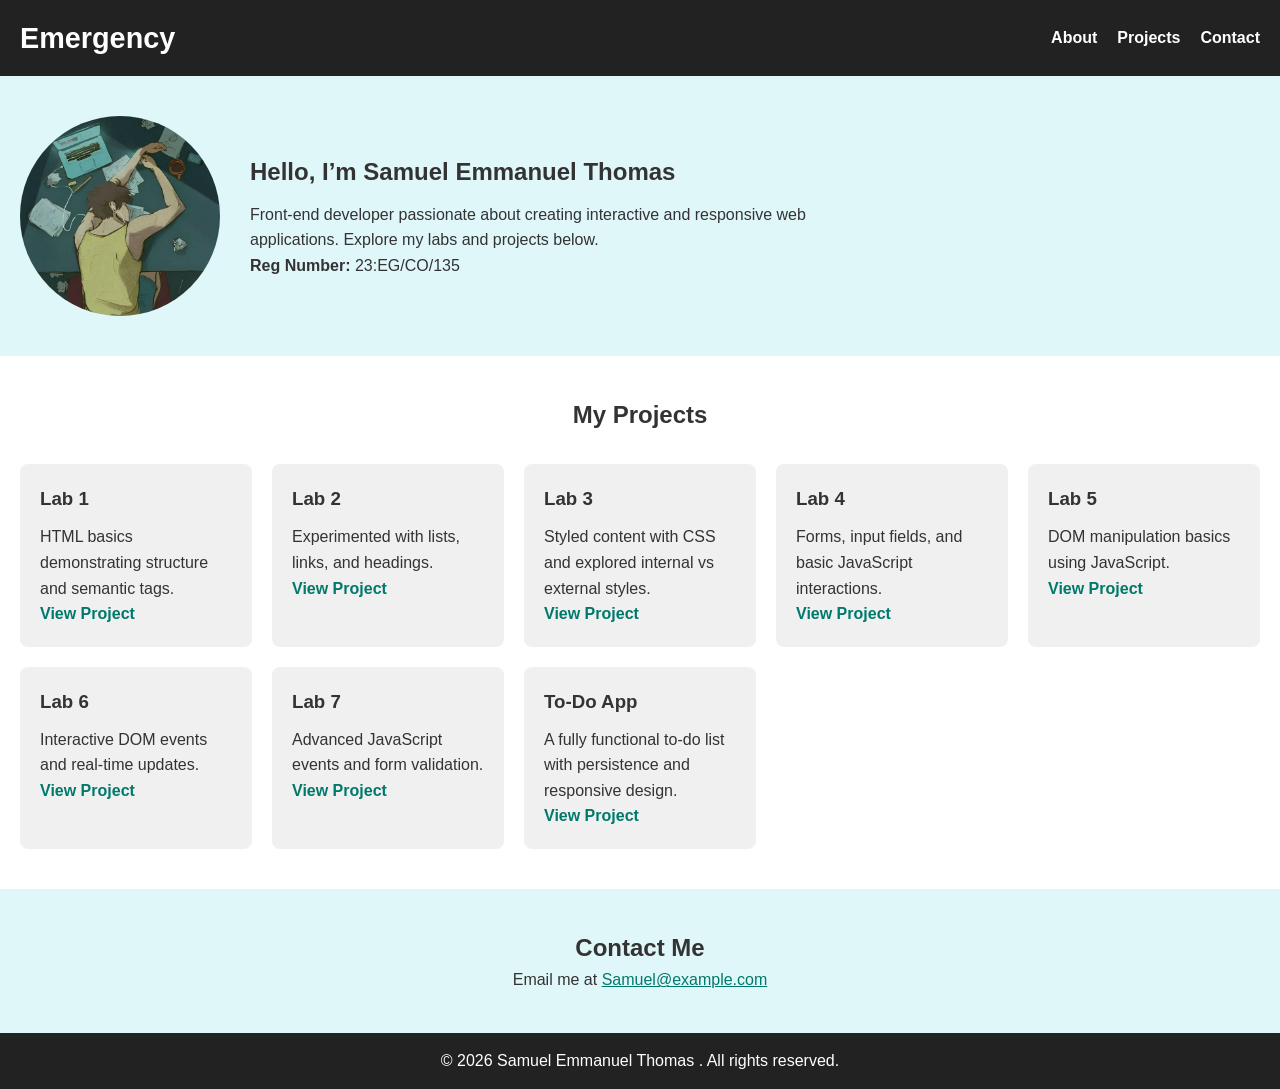
<file: index.html>
<!DOCTYPE html>
<html lang="en">
<head>
    <meta charset="UTF-8">
    <meta name="viewport" content="width=device-width, initial-scale=1.0">
    <title>Samuel Emmanuel Thomas Portfolio</title>
    <link rel="stylesheet" href="live_dem.css">
</head>
<body>
    <!-- Header / Navigation -->
    <header>
        <nav>
            <h1>Emergency</h1>
            <h1></h1>
            <ul>
                <li><a href="#about">About</a></li>
                <li><a href="#projects">Projects</a></li>
                <li><a href="#contact">Contact</a></li>
            </ul>
        </nav>
    </header>

    <!-- Hero Section -->
    <section id="about">
        <div class="hero">
            <img src="0aa963b906c74d91b3fe6e328831efe5.jpg" alt="Prince Profile">
            <div class="intro">
                <h2>Hello, I’m Samuel Emmanuel Thomas </h2>
                <p>Front-end developer passionate about creating interactive and responsive web applications. Explore my labs and projects below.</p>
                <p><strong>Reg Number:</strong> 23:EG/CO/135</p>
            </div>
        </div>
    </section>

    <!-- Projects Section -->
    <section id="projects">
        <h2>My Projects</h2>
        <div class="project-grid">

            <div class="project-card">
                <h3>Lab 1</h3>
                <p>HTML basics demonstrating structure and semantic tags.</p>
                <a href="lab1.html" target="_blank">View Project</a>
            </div>

            <div class="project-card">
                <h3>Lab 2</h3>
                <p>Experimented with lists, links, and headings.</p>
                <a href="lab2.html" target="_blank">View Project</a>
            </div>

            <div class="project-card">
                <h3>Lab 3</h3>
                <p>Styled content with CSS and explored internal vs external styles.</p>
                <a href="lab3.html" target="_blank">View Project</a>
            </div>

            <div class="project-card">
                <h3>Lab 4</h3>
                <p>Forms, input fields, and basic JavaScript interactions.</p>
                <a href="lab4.html" target="_blank">View Project</a>
            </div>

            <div class="project-card">
                <h3>Lab 5</h3>
                <p>DOM manipulation basics using JavaScript.</p>
                <a href="lab5.html" target="_blank">View Project</a>
            </div>

            <div class="project-card">
                <h3>Lab 6</h3>
                <p>Interactive DOM events and real-time updates.</p>
                <a href="lab6.html" target="_blank">View Project</a>
            </div>

            <div class="project-card">
                <h3>Lab 7</h3>
                <p>Advanced JavaScript events and form validation.</p>
                <a href="lab7.html" target="_blank">View Project</a>
            </div>

            <div class="project-card">
                <h3>To-Do App</h3>
                <p>A fully functional to-do list with persistence and responsive design.</p>
                <a href="todo.html" target="_blank">View Project</a>
            </div>

        </div>
    </section>

    <!-- Contact Section -->
    <section id="contact">
        <h2>Contact Me</h2>
        <p>Email me at <a href="mailto:SamuelEmmanuelThomas@example.com">Samuel@example.com</a></p>
    </section>

    <footer>
        <p>&copy; 2026 Samuel Emmanuel Thomas . All rights reserved.</p>
    </footer>
</body>
</html>
</file>
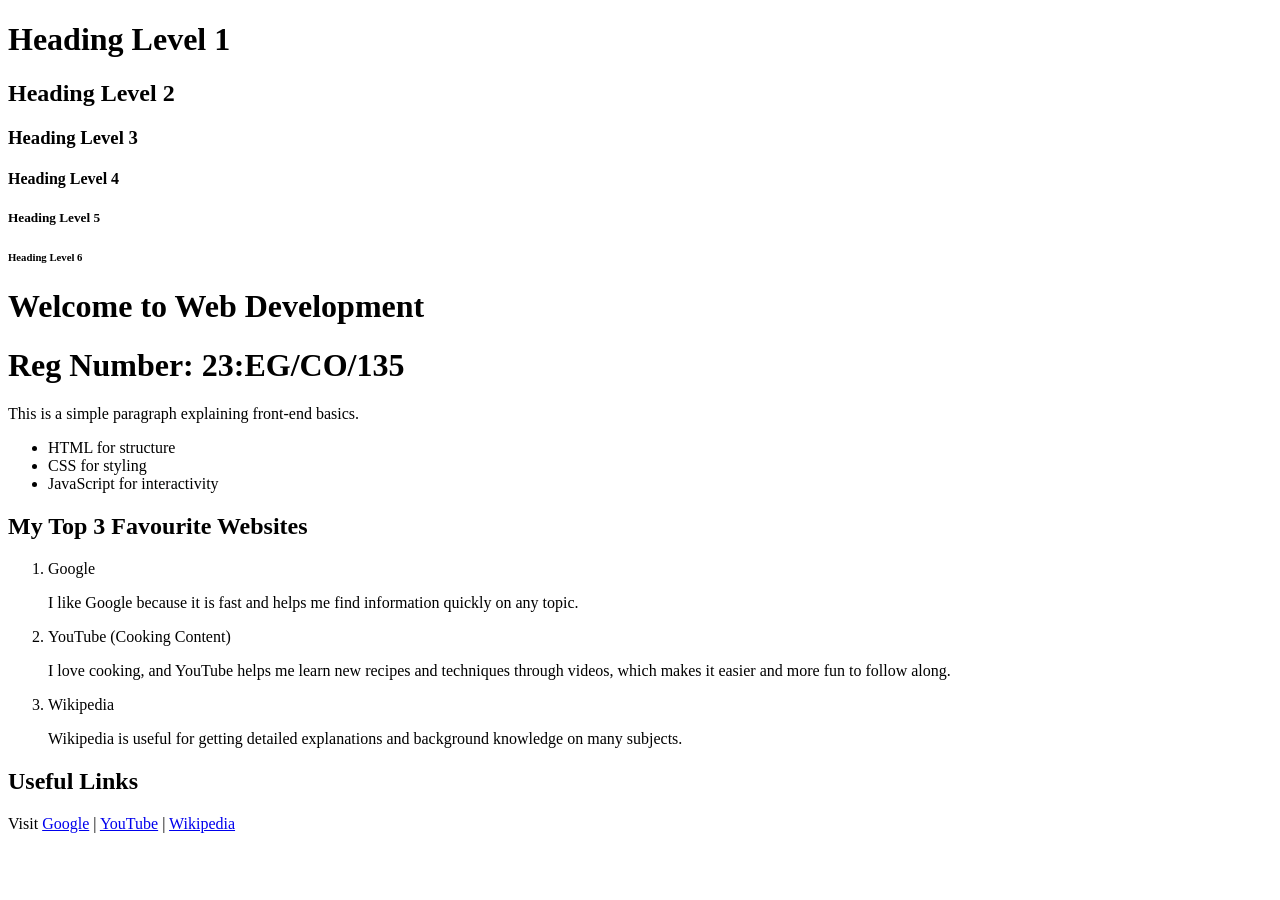
<file: lab1.html>
<!DOCTYPE html>
<html lang="en">
<head>
    <meta charset="UTF-8">
    <meta name="viewport" content="width=device-width, initial-scale=1.0">
    <title>My First Web Page</title>
</head>
<body>

    <!-- Experimenting with heading levels -->
    <h1>Heading Level 1</h1>
    <h2>Heading Level 2</h2>
    <h3>Heading Level 3</h3>
    <h4>Heading Level 4</h4>
    <h5>Heading Level 5</h5>
    <h6>Heading Level 6</h6>

    <h1>Welcome to Web Development</h1>
    <h1><strong>Reg Number:</strong> 23:EG/CO/135</h1>
    <p>This is a simple paragraph explaining front-end basics.</p>

    <!-- Unordered list -->
    <ul>
        <li>HTML for structure</li>
        <li>CSS for styling</li>
        <li>JavaScript for interactivity</li>
    </ul>

    <!-- Ordered list with explanations -->
    <h2>My Top 3 Favourite Websites</h2>
    <ol>
        <li>
            Google
            <p>I like Google because it is fast and helps me find information quickly on any topic.</p>
        </li>
        <li>
            YouTube (Cooking Content)
            <p>I love cooking, and YouTube helps me learn new recipes and techniques through videos, which makes it easier and more fun to follow along.</p>
        </li>
        <li>
            Wikipedia
            <p>Wikipedia is useful for getting detailed explanations and background knowledge on many subjects.</p>
        </li>
    </ol>

    <!-- Hyperlinks -->
    <h2>Useful Links</h2>
    <p>
        Visit
        <a href="https://www.google.com" target="_blank">Google</a> |
        <a href="https://www.youtube.com" target="_blank">YouTube</a> |
        <a href="https://www.wikipedia.org" target="_blank">Wikipedia</a>
    </p>

</body>
</html>
</file>
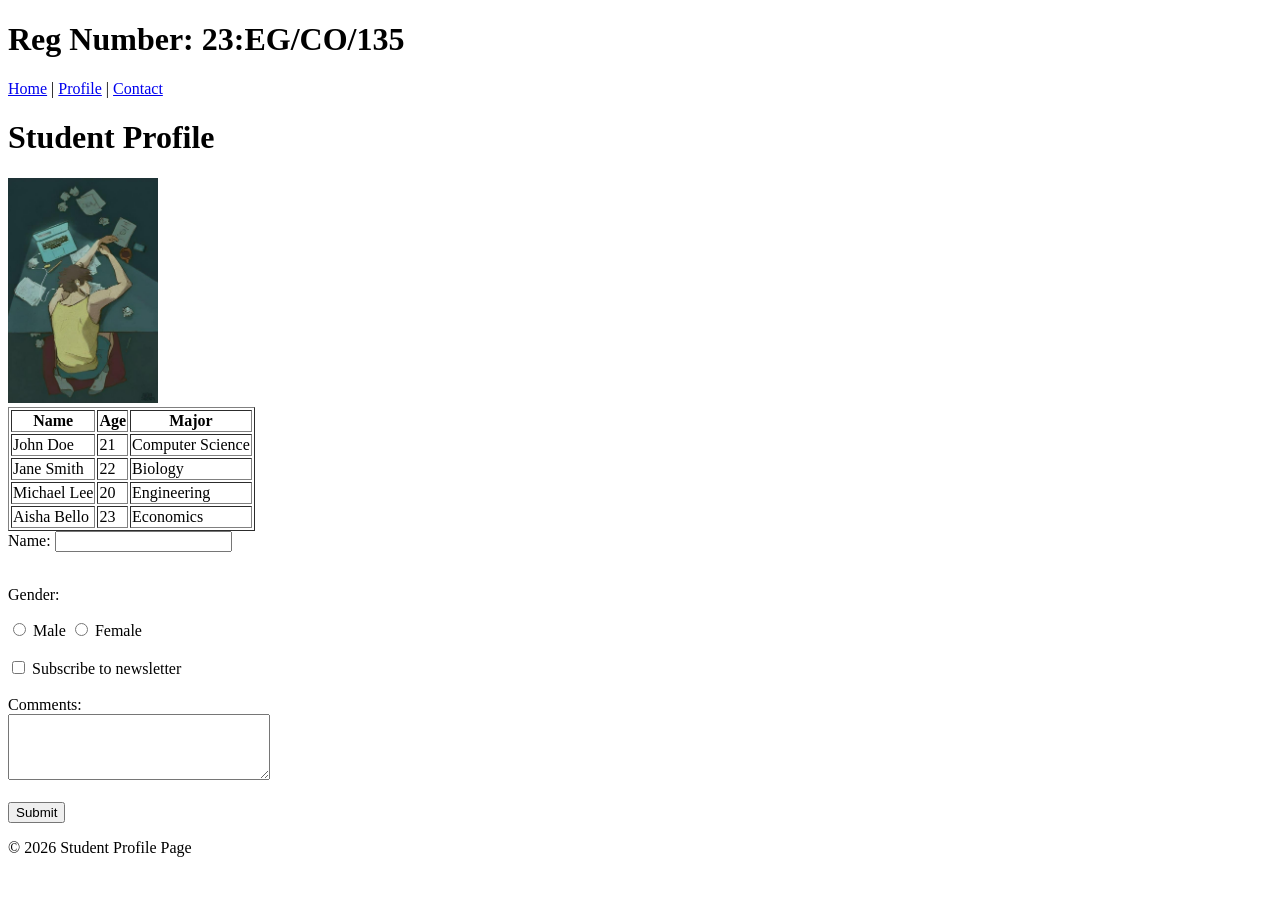
<file: lab2.html>
<!DOCTYPE html>
<html lang="en">
<head>
    <meta charset="UTF-8">
    <title>Advanced HTML</title>
</head>
<body>

    <h1><strong>Reg Number:</strong> 23:EG/CO/135</h1>

    <!-- Navigation -->
    <nav>
        <a href="#">Home</a> |
        <a href="#">Profile</a> |
        <a href="#">Contact</a>
    </nav>

    <header>
        <h1>Student Profile</h1>
    </header>

    <!-- Main content -->
    <article>
        <section>
            <!-- Local image file -->
            <img src="0aa963b906c74d91b3fe6e328831efe5.jpg" alt="Profile Picture" width="150">

            <!-- Expanded table -->
            <table border="1">
                <tr>
                    <th>Name</th>
                    <th>Age</th>
                    <th>Major</th>
                </tr>
                <tr>
                    <td>John Doe</td>
                    <td>21</td>
                    <td>Computer Science</td>
                </tr>
                <tr>
                    <td>Jane Smith</td>
                    <td>22</td>
                    <td>Biology</td>
                </tr>
                <tr>
                    <td>Michael Lee</td>
                    <td>20</td>
                    <td>Engineering</td>
                </tr>
                <tr>
                    <td>Aisha Bello</td>
                    <td>23</td>
                    <td>Economics</td>
                </tr>
            </table>
        </section>
    </article>

    <!-- Form with new elements -->
    <form>
        <label for="name">Name:</label>
        <input type="text" id="name" name="name"><br><br>

        <!-- Radio buttons -->
        <p>Gender:</p>
        <input type="radio" id="male" name="gender" value="male">
        <label for="male">Male</label>

        <input type="radio" id="female" name="gender" value="female">
        <label for="female">Female</label><br><br>

        <!-- Checkbox -->
        <input type="checkbox" id="subscribe" name="subscribe">
        <label for="subscribe">Subscribe to newsletter</label><br><br>

        <!-- Textarea -->
        <label for="comments">Comments:</label><br>
        <textarea id="comments" name="comments" rows="4" cols="30"></textarea><br><br>

        <input type="submit" value="Submit">
    </form>

    <!-- Footer -->
    <footer>
        <p>&copy; 2026 Student Profile Page</p>
    </footer>

</body>
</html>
</file>
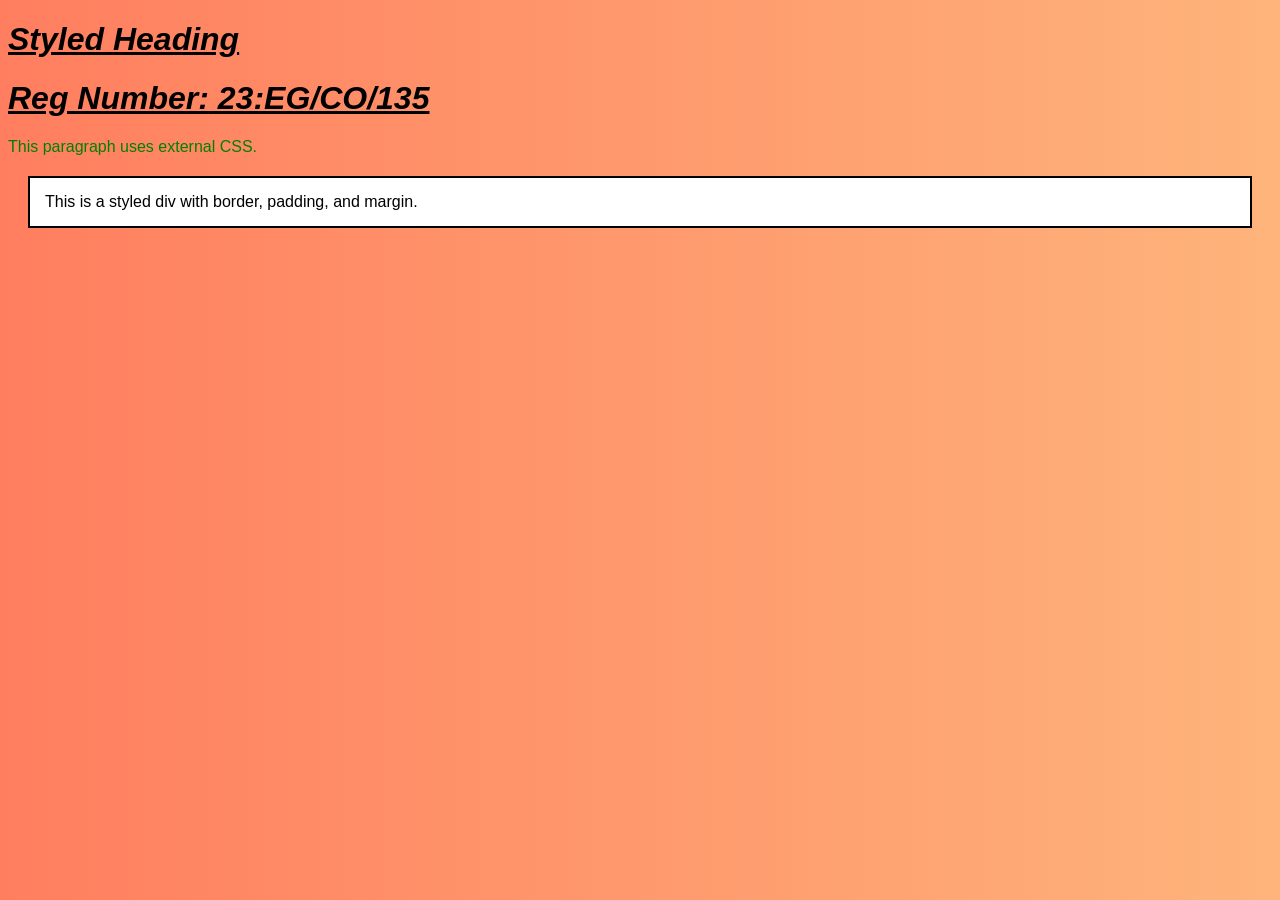
<file: lab3.html>
<!DOCTYPE html>
<html lang="en">
<head>
    <meta charset="UTF-8">
    <title>CSS Basics</title>

    <!-- External CSS -->
    <link rel="stylesheet" href="lab3-styles.css">

    <!-- Internal CSS -->
    <style>
        h1 {
            font-style: italic;
            text-decoration: underline;
        }

        .box {
            border: 2px solid black;
            padding: 15px;
            margin: 20px;
            background-color: white;
        }
    </style>
</head>
<body>

    <h1>Styled Heading</h1>
    <h1><strong>Reg Number:</strong> 23:EG/CO/135</h1>

    <p>This paragraph uses external CSS.</p>

    <!-- New styled div -->
    <div class="box">
        This is a styled div with border, padding, and margin.
    </div>

</body>
</html>
</file>
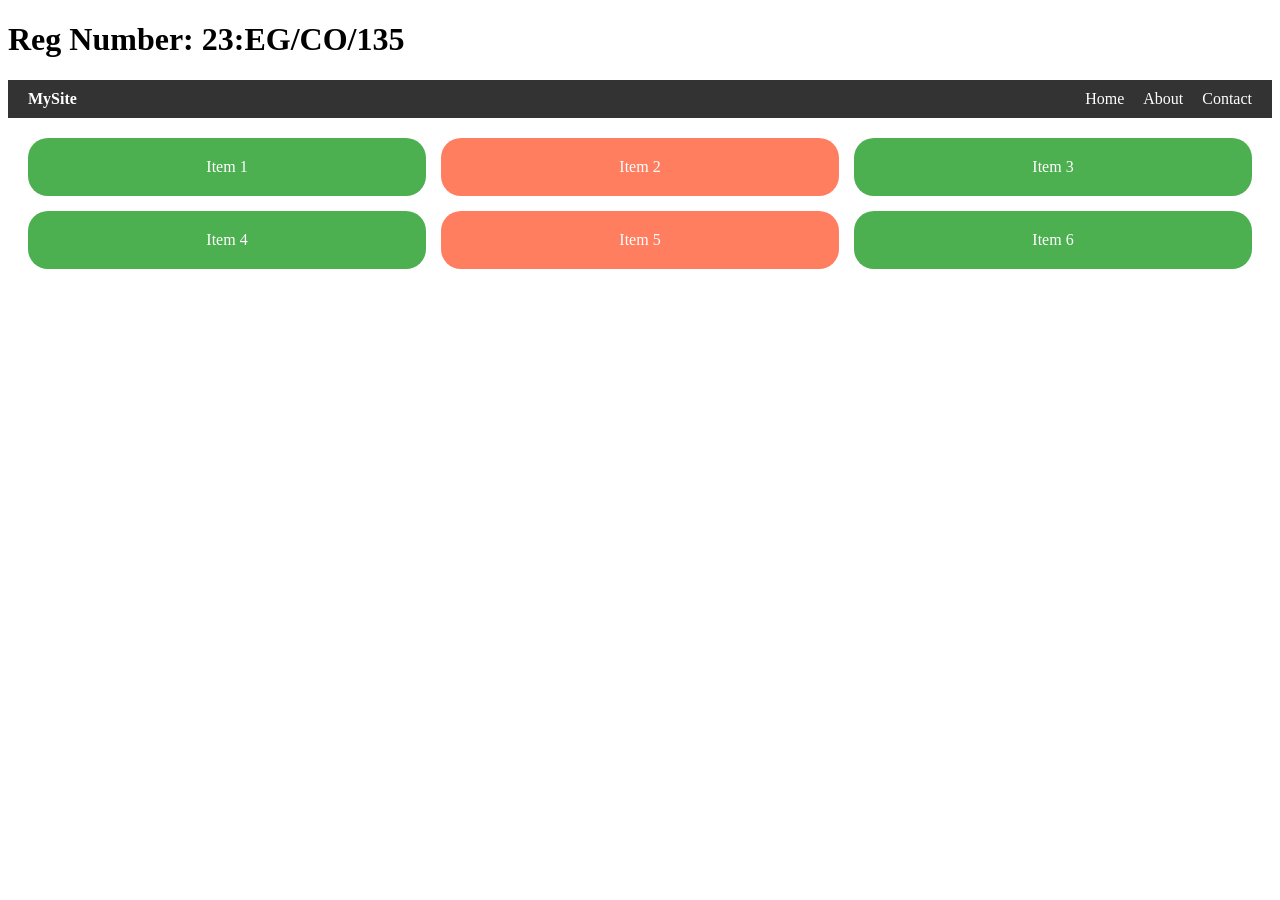
<file: lab4.html>
<!DOCTYPE html>
<html lang="en">
<head>
    <meta charset="UTF-8">
    <title>CSS Layout</title>
    <link rel="stylesheet" href="styles.css">
</head>
<body>

    <!-- Navigation Bar (Flexbox) -->
    <h1><strong>Reg Number:</strong> 23:EG/CO/135</h1>

    <nav class="navbar">
        <div class="logo">MySite</div>
        <div class="nav-links">
            <a href="#">Home</a>
            <a href="#">About</a>
            <a href="#">Contact</a>
        </div>
    </nav>

    <!-- Grid Container -->
    <div class="container">
        <div class="item">Item 1</div>
        <div class="item special">Item 2</div>
        <div class="item">Item 3</div>
        <div class="item">Item 4</div>
        <div class="item special">Item 5</div>
        <div class="item">Item 6</div>
    </div>

</body>
</html>
</file>
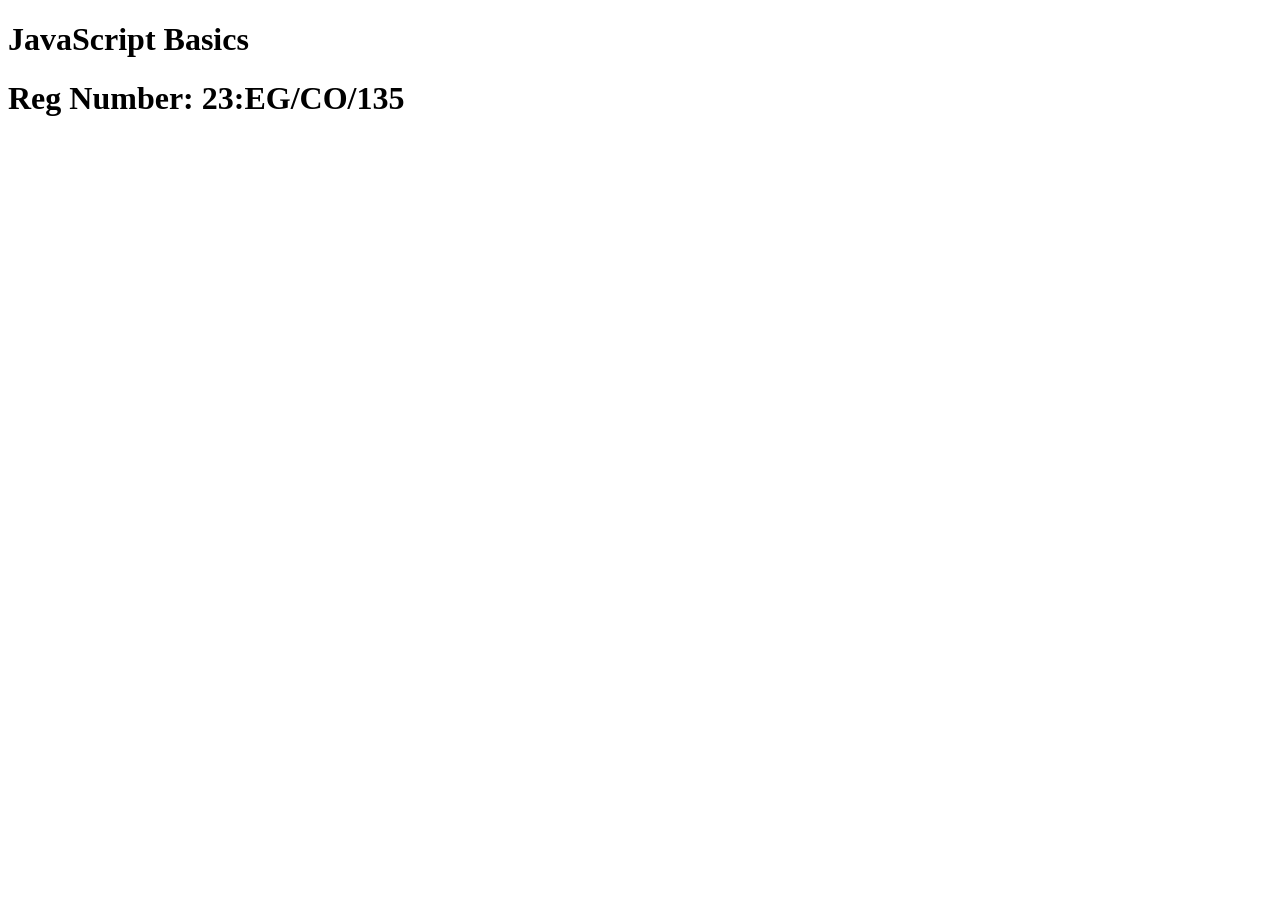
<file: lab5.html>
<!DOCTYPE html>
<html lang="en">
<head>
    <meta charset="UTF-8">
    <title>JS Basics</title>
</head>
<body>

    <h1>JavaScript Basics</h1>
    <h1><strong>Reg Number:</strong> 23:EG/CO/135</h1>


    <script src="script.js"></script> <!-- link to external site -->
</body>
</html>
</file>
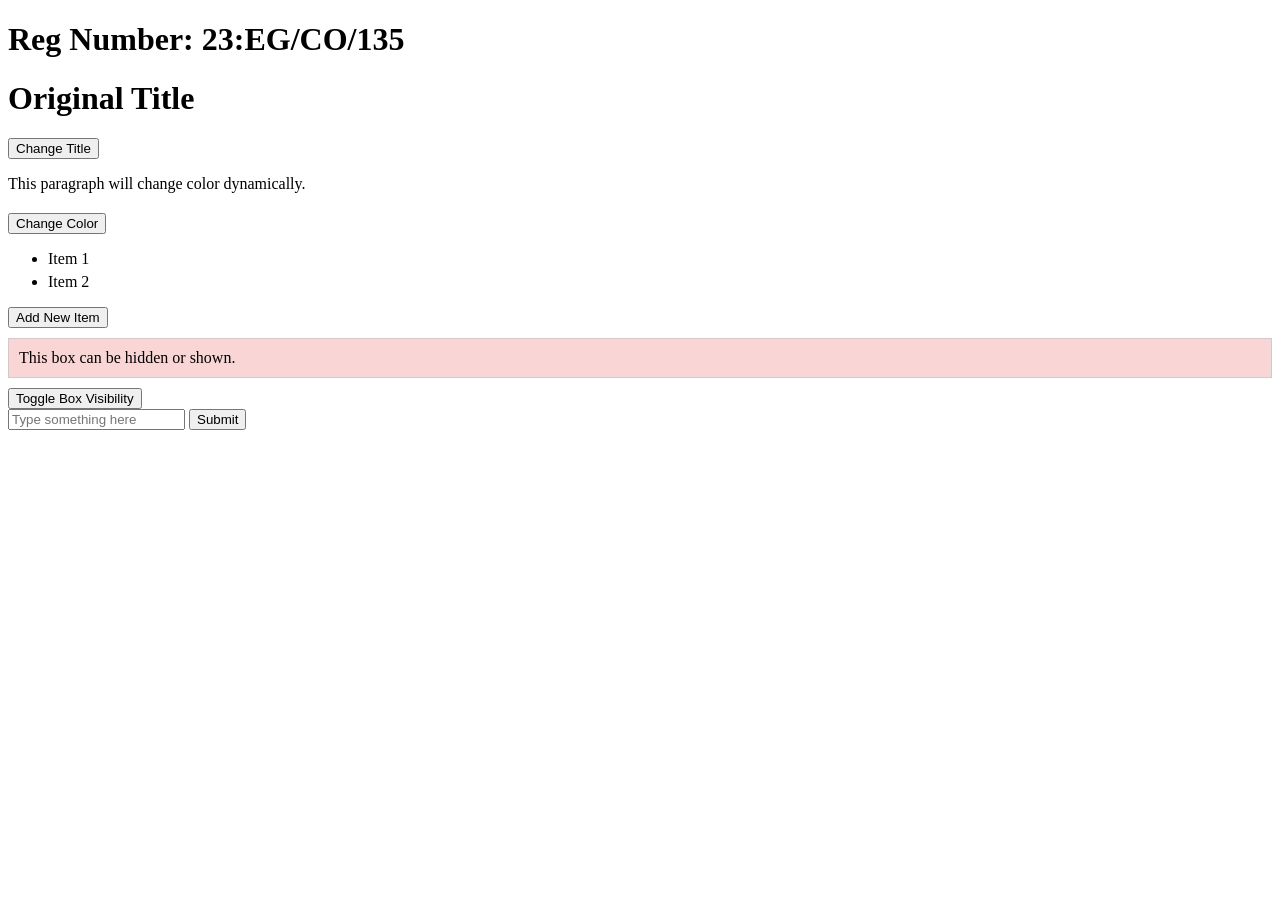
<file: lab6.html>
<!DOCTYPE html>
<html lang="en">
<head>
    <meta charset="UTF-8">
    <title>Interactive DOM Manipulation</title>
    <style>
        .hidden {
            display: none;
        }
        #para {
            margin-bottom: 20px;
        }
        #myList li {
            margin: 5px 0;
            cursor: pointer;
            transition: transform 0.2s;
        }
        #myList li:hover {
            transform: scale(1.05);
            color: #ff7e5f;
        }
        .toggleBox {
            background-color: #f9d6d5;
            padding: 10px;
            margin: 10px 0;
            border: 1px solid #ccc;
        }
        #output {
            margin-top: 10px;
            font-weight: bold;
        }
    </style>
</head>
<body>

    <h1><strong>Reg Number:</strong> 23:EG/CO/135</h1>

    <h1 id="title">Original Title</h1>
    <button onclick="changeTitle()">Change Title</button>

    <!-- Paragraph -->
    <p id="para">This paragraph will change color dynamically.</p>
    <button onclick="changeParagraphColor()">Change Color</button>

    <!-- List -->
    <ul id="myList">
        <li>Item 1</li>
        <li>Item 2</li>
    </ul>
    <button onclick="addListItem()">Add New Item</button>

    <!-- Toggle -->
    <div class="toggleBox">This box can be hidden or shown.</div>
    <button onclick="toggleVisibility()">Toggle Box Visibility</button>

    <!-- Form -->
    <form id="myForm">
        <input type="text" id="userInput" placeholder="Type something here">
        <button type="button" onclick="displayInput()">Submit</button>
    </form>
    <div id="output"></div>

    <script>
        function changeTitle() {
            document.getElementById("title").textContent = "New Title!";
        }

        function changeParagraphColor() {
            const para = document.getElementById("para");
            // Generate a random color
            const randomColor = '#' + Math.floor(Math.random()*16777215).toString(16);
            para.style.color = randomColor;
        }

        function addListItem() {
            const ul = document.getElementById("myList");
            const li = document.createElement("li");
            li.textContent = "New Item " + (ul.children.length + 1);
            ul.appendChild(li);
        }

        function toggleVisibility() {
            const box = document.querySelector(".toggleBox");
            if (box) box.classList.toggle("hidden");
        }

        function displayInput() {
            const input = document.getElementById("userInput").value;
            const outputDiv = document.getElementById("output");
            outputDiv.textContent = "You typed: " + input;
        }

        try {
            const nonExist = document.getElementById("doesNotExist");
            nonExist.style.color = "red";
        } catch (error) {
            console.error("Error: Tried to access a non-existent element.", error);
        }
    </script>
</body>
</html>
</file>
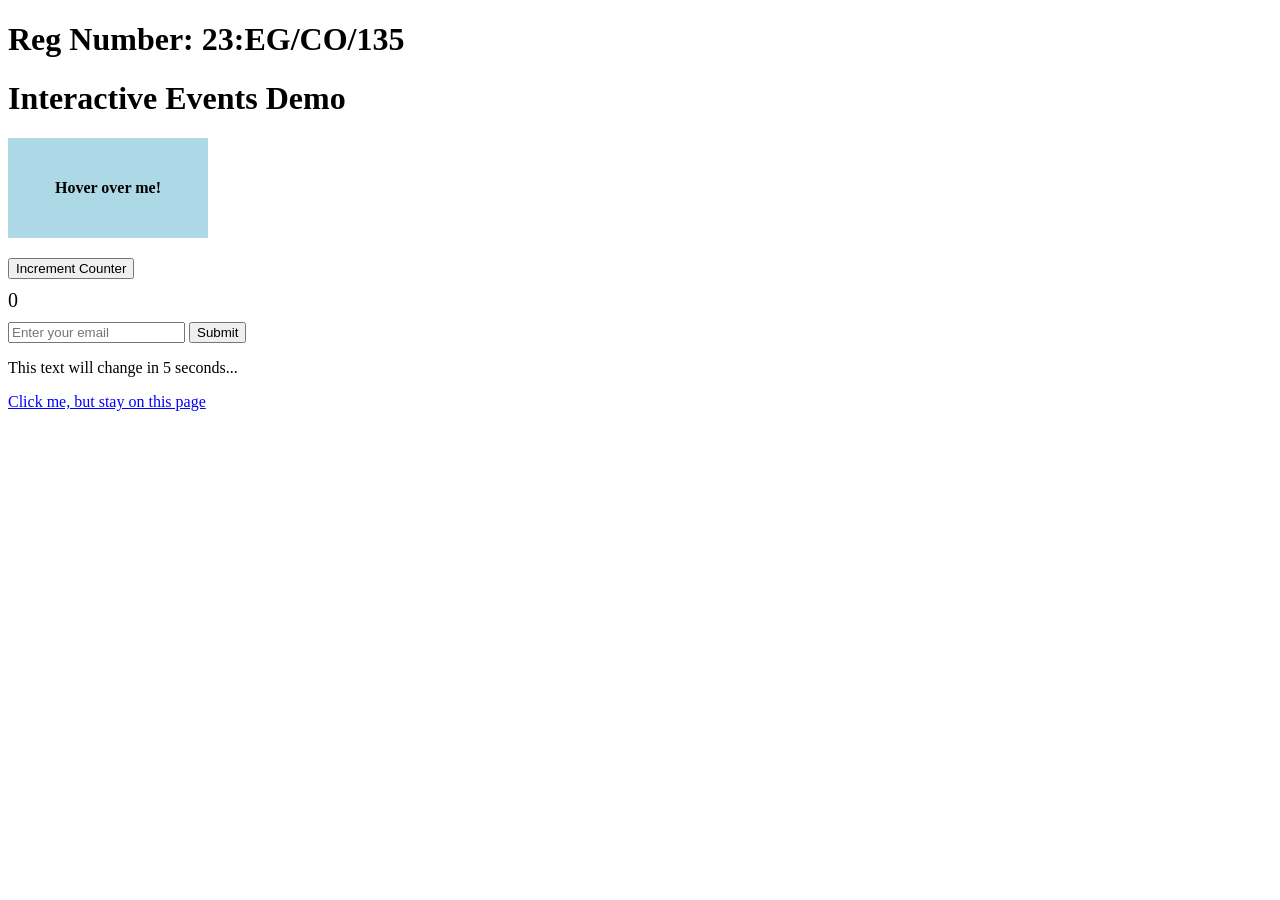
<file: lab7.html>
<!DOCTYPE html>
<html lang="en">
<head>
    <meta charset="UTF-8">
    <title>Interactive Events</title>
    <style>
        #hoverBox {
            width: 200px;
            height: 100px;
            background-color: lightblue;
            display: flex;
            align-items: center;
            justify-content: center;
            font-weight: bold;
            margin: 20px 0;
            cursor: pointer;
            transition: background-color 0.3s;
        }

        #counter {
            font-size: 20px;
            margin: 10px 0;
        }

        .error {
            color: red;
        }

        a {
            color: blue;
            cursor: pointer;
        }
    </style>
</head>
<body>

    <h1><strong>Reg Number:</strong> 23:EG/CO/135</h1>


    <h1>Interactive Events Demo</h1>

    <!-- Mouseover box -->
    <div id="hoverBox">Hover over me!</div>

    <!-- Counter -->
    <button id="incrementBtn">Increment Counter</button>
    <div id="counter">0</div>

    <!-- Form -->
    <form id="emailForm">
        <input type="text" id="emailInput" placeholder="Enter your email">
        <button type="submit">Submit</button>
        <div id="errorMsg" class="error"></div>
    </form>

    <!-- Timer -->
    <p id="timerText">This text will change in 5 seconds...</p>

    <!-- Prevent default link -->
    <a href="https://www.google.com" id="noNavLink">Click me, but stay on this page</a>

    <script>
        // Change background on hover
        const hoverBox = document.getElementById("hoverBox");
        hoverBox.addEventListener("mouseover", () => hoverBox.style.backgroundColor = "lightgreen");
        hoverBox.addEventListener("mouseout", () => hoverBox.style.backgroundColor = "lightblue");

        // Counter
        let count = 0;
        const counterDisplay = document.getElementById("counter");
        document.getElementById("incrementBtn").addEventListener("click", () => {
            count++;
            counterDisplay.textContent = count;
        });

        // Form validation; hopes it works
        const form = document.getElementById("emailForm");
        form.addEventListener("submit", function(event) {
            event.preventDefault();
            const email = document.getElementById("emailInput").value;
            const errorMsg = document.getElementById("errorMsg");
            if (email.includes("@")) {
                errorMsg.textContent = "";
                alert("Email submitted: " + email);
            } else {
                errorMsg.textContent = "Please enter a valid email.";
            }
        });

        // Timer
        setTimeout(() => {
            document.getElementById("timerText").textContent = "Text updated after 5 seconds!";
        }, 5000);

        // Prevent link from navigating
        document.getElementById("noNavLink").addEventListener("click", function(event) {
            event.preventDefault();
            alert("Navigation stopped!");
        });
    </script>
</body>
</html>
</file>
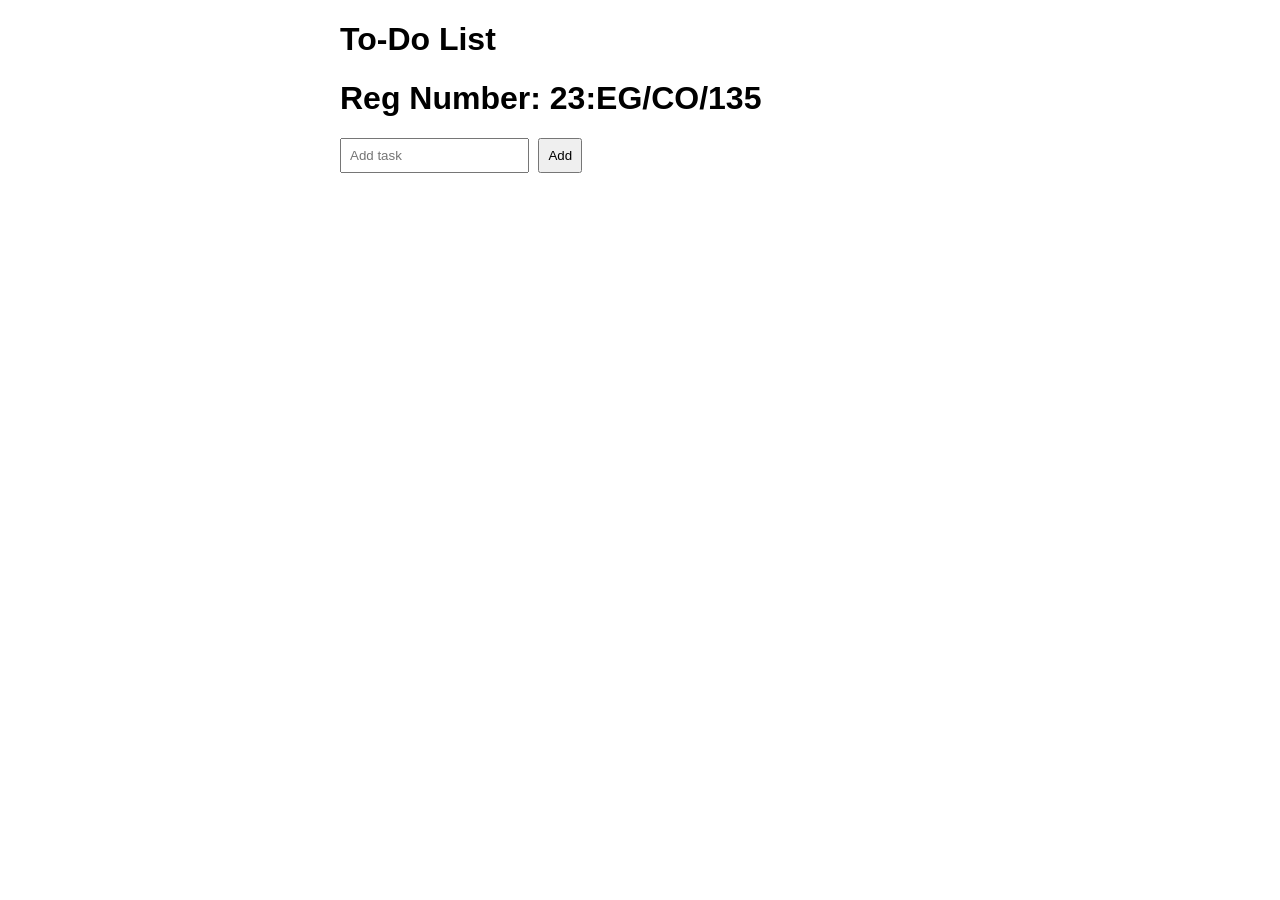
<file: todo.html>
<!DOCTYPE html>
<html lang="en">
<head>
    <meta charset="UTF-8">
    <title>To-Do List</title>
    <link rel="stylesheet" href="todo.css">
</head>
<body>
    <h1>To-Do List</h1>
    <h1><strong>Reg Number:</strong> 23:EG/CO/135</h1>
    <input type="text" id="task" placeholder="Add task">
    <button onclick="addTask()">Add</button>
    <ul id="list"></ul>
    <script src="todo.js"></script>
</body>
</html>
</file>
<file: live_dem.css>
/* Reset and base styles */
* {
    margin: 0;
    padding: 0;
    box-sizing: border-box;
}

body {
    font-family: 'Arial', sans-serif;
    line-height: 1.6;
    color: #333;
    background-color: #f9f9f9;
}

/* Header / Navigation */
header {
    background-color: #222;
    color: #fff;
    padding: 15px 20px;
}

header nav {
    display: flex;
    justify-content: space-between;
    align-items: center;
}

header nav h1 {
    font-size: 1.8rem;
}

header nav ul {
    list-style: none;
    display: flex;
}

header nav ul li {
    margin-left: 20px;
}

header nav ul li a {
    color: #fff;
    text-decoration: none;
    font-weight: bold;
}

header nav ul li a:hover {
    text-decoration: underline;
}

/* Hero Section */
.hero {
    display: flex;
    flex-wrap: wrap;
    align-items: center;
    padding: 40px 20px;
    background-color: #e0f7fa;
}

.hero img {
    width: 200px;
    height: 200px;
    object-fit: cover;
    border-radius: 50%;
    margin-right: 30px;
}

.hero .intro {
    max-width: 600px;
}

.hero h2 {
    margin-bottom: 10px;
}

/* Projects Section */
#projects {
    padding: 40px 20px;
    background-color: #fff;
}

#projects h2 {
    text-align: center;
    margin-bottom: 30px;
}

.project-grid {
    display: grid;
    grid-template-columns: repeat(auto-fit, minmax(220px, 1fr));
    gap: 20px;
}

.project-card {
    background: #f0f0f0;
    padding: 20px;
    border-radius: 8px;
    transition: transform 0.2s, box-shadow 0.2s;
}

.project-card:hover {
    transform: translateY(-5px);
    box-shadow: 0 4px 12px rgba(0,0,0,0.1);
}

.project-card h3 {
    margin-bottom: 10px;
}

.project-card a {
    text-decoration: none;
    color: #00796b;
    font-weight: bold;
}

.project-card a:hover {
    text-decoration: underline;
}

/* Contact Section */
#contact {
    padding: 40px 20px;
    text-align: center;
    background-color: #e0f7fa;
}

#contact a {
    color: #00796b;
}

/* Footer */
footer {
    padding: 15px 20px;
    text-align: center;
    background-color: #222;
    color: #fff;
}

/* Responsive adjustments */
@media (max-width: 768px) {
    .hero {
        flex-direction: column;
        text-align: center;
    }

    .hero img {
        margin: 0 0 20px 0;
    }
}
</file>
<file: lab3-styles.css>
body {
    background: linear-gradient(to right, #ff7e5f, #feb47b);
    font-family: Arial, sans-serif;
}

p {
    color: green;
    font-size: 16px;
}
</file>
<file: styles.css>
/* Navigation bar using Flexbox */
.navbar {
    display: flex;
    justify-content: space-between;
    align-items: center;
    background-color: #333;
    padding: 10px 20px;
}

.navbar .logo {
    color: white;
    font-weight: bold;
}

.nav-links a {
    color: white;
    margin-left: 15px;
    text-decoration: none;
}

.nav-links a:hover {
    text-decoration: underline;
}

/* Grid Layout */
.container {
    display: grid;
    grid-template-columns: repeat(3, 1fr);
    gap: 15px;
    padding: 20px;
}

/* Grid Items */
.item {
    background-color: #4CAF50;
    color: white;
    padding: 20px;
    text-align: center;
    transition: transform 0.3s, background-color 0.3s;
    border-radius: 20px;
}

/* Different styled items */
.special {
    background-color: #ff7e5f;
}

/* Hover effect */
.item:hover {
    background-color: #222;
    transform: scale(1.05);
}

/* Responsive Design */
@media (max-width: 600px) {
    .container {
        grid-template-columns: 1fr; /* Stack items */
    }

    body {
        background-color: #f0f8ff;
    }

    .item {
        background-color: #007BFF;
    }
}
</file>
<file: todo.css>
/* General styling */
body {
    font-family: sans-serif;
    max-width: 600px;
    margin: 20px auto;
    padding: 0 10px;
}

input, button {
    padding: 8px;
    margin-right: 5px;
}

ul {
    list-style-type: none;
    padding: 0;
}

li {
    margin: 5px 0;
    padding: 10px;
    background: #eee;
    display: flex;
    justify-content: space-between;
    align-items: center;
    cursor: pointer;
    transition: background 0.3s;
}

li.completed {
    text-decoration: line-through;
    color: gray;
}

li button.deleteBtn {
    background-color: red;
    border: none;
    color: white;
    padding: 3px 6px;
    cursor: pointer;
    border-radius: 3px;
}

/* Responsive for mobile */
@media (max-width: 480px) {
    body {
        margin: 10px;
    }

    input {
        width: 60%;
        margin-bottom: 5px;
    }

    button {
        width: 35%;
        margin-bottom: 5px;
    }

    li {
        flex-direction: column;
        align-items: flex-start;
    }

    li button.deleteBtn {
        margin-top: 5px;
    }
}
</file>
